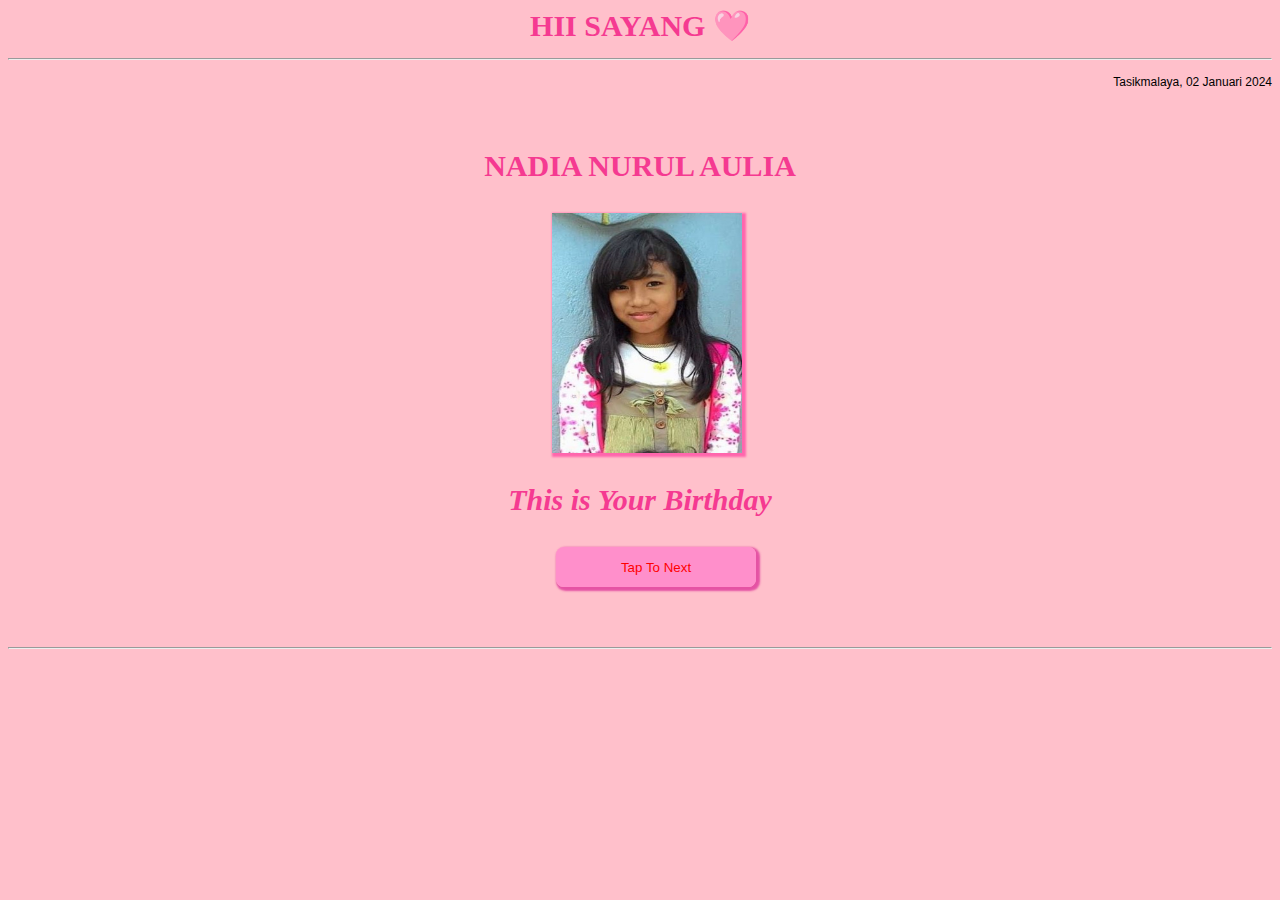
<file: index.html>
<html>
<head>
    <title>Happy Birthday Sayang 🩷</title>
    <link rel="stylesheet" href="assets/Styleee/style.css">
    <link rel="shortcut icon" href="assets/imagee/uu.jpg" type="image/x-icon">
</head>
<body>
    <div class="intro">
           <b>HII SAYANG 🩷 </b>
        <hr >
    </div> <!-- INTRI DONE -->
    <div class="first">
        <div class="img">
            <p class="tgl">Tasikmalaya, 02 Januari 2024</p>
            <br>
            <p class="img-text"><b>NADIA NURUL AULIA</b></p>
            <p class="img-img"><img src="assets/imagee/foto1.jpg" height="240" width="190"></p>
            <p class="img-text"><b><i>This is Your Birthday </p>
        </div> <!-- IMG DONE -->
    </div>
    <div >
    <div>
        <p><a href="index2.html"><button class="btn">Tap To Next</button></a></p>
    </div>
        <br>
        <br>
        <hr>
        
    </div> 
    

    
</body>
</html>
</file>
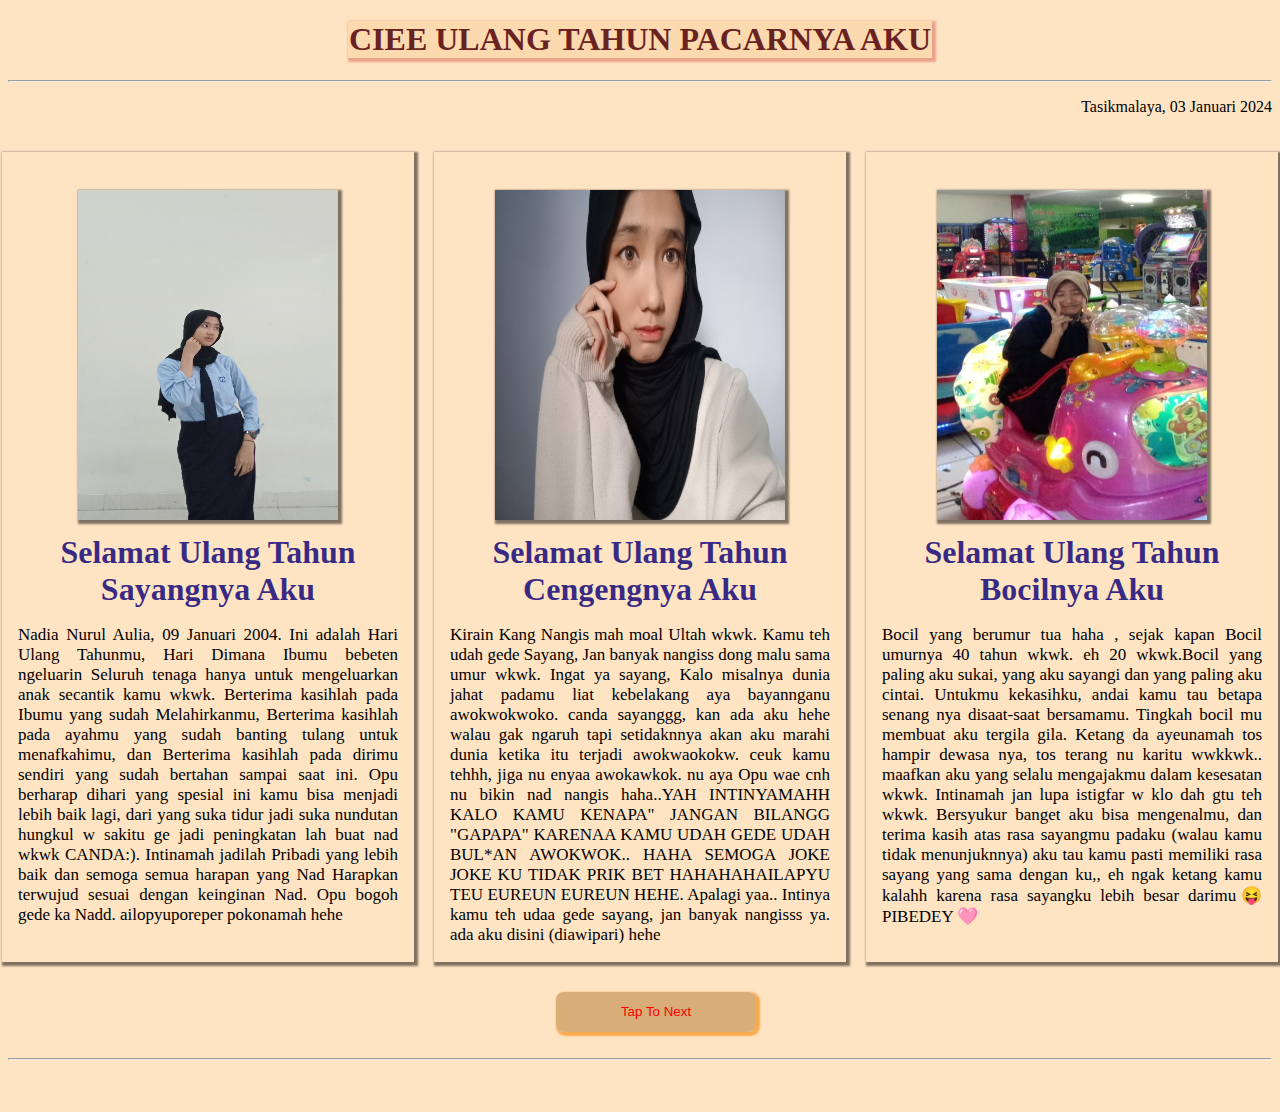
<file: index2.html>
<!DOCTYPE html>
<html lang="en">
<head>
    <meta charset="UTF-8">
    <meta name="viewport" content="width=device-width, initial-scale=1.0">
    <title>Cie Ultah</title>
    <link rel="stylesheet" href="assets/Styleee/style2.css">
    <link rel="shortcut icon" href="assets/imagee/sa.jpg" type="image/x-icon">
</head>
<body>
    <div class="uy">
        <div class="intro">
            <h1 class="cie">CIEE ULANG TAHUN PACARNYA AKU</h1>
        </div>
    </div>
    <hr>
    <p align="right">Tasikmalaya, 03 Januari 2024</p>
    <div class="first">
        <div class="second">
            <div class="third">
                <img class="img" src="assets/imagee/ppp.jpg" height="330" width="260" >
                <h1 class="fourth color">Selamat Ulang Tahun Sayangnya Aku </h1>
                <p class="p">Nadia Nurul Aulia, 09 Januari 2004. Ini adalah Hari Ulang Tahunmu, Hari Dimana Ibumu bebeten ngeluarin Seluruh tenaga hanya untuk mengeluarkan anak secantik kamu wkwk. Berterima kasihlah pada Ibumu yang sudah Melahirkanmu, Berterima kasihlah pada ayahmu yang sudah banting tulang untuk menafkahimu, dan Berterima kasihlah pada dirimu sendiri yang sudah bertahan sampai saat ini. Opu berharap dihari yang spesial ini kamu bisa menjadi lebih baik lagi, dari yang suka tidur jadi suka nundutan hungkul w sakitu ge jadi peningkatan lah buat nad wkwk CANDA:). Intinamah jadilah Pribadi yang lebih baik dan semoga semua harapan yang Nad Harapkan terwujud sesuai dengan keinginan Nad. Opu bogoh gede ka Nadd. ailopyuporeper pokonamah hehe </p>
            </div> 
            <!-- DIV 1 SELESAI -->
            <div class="third">
                <img  class="img" src="assets/imagee/uhuy.jpg" height="330" width="290">
                <h1 class="fourth color">Selamat Ulang Tahun Cengengnya Aku</h1>
                <p class="p">Kirain Kang Nangis mah moal Ultah wkwk. Kamu teh udah gede Sayang, Jan banyak nangiss dong malu sama umur wkwk. Ingat ya sayang, Kalo misalnya dunia jahat padamu liat kebelakang aya bayannganu awokwokwoko. canda sayanggg, kan ada aku hehe walau gak ngaruh tapi setidaknnya akan aku marahi dunia ketika itu terjadi awokwaokokw. ceuk kamu tehhh, jiga nu enyaa awokawkok. nu aya Opu wae cnh nu bikin nad nangis haha..YAH INTINYAMAHH KALO KAMU KENAPA" JANGAN BILANGG "GAPAPA" KARENAA KAMU UDAH GEDE UDAH BUL*AN AWOKWOK.. HAHA SEMOGA JOKE JOKE KU TIDAK PRIK BET HAHAHAHAILAPYU TEU EUREUN EUREUN HEHE. Apalagi yaa.. Intinya kamu teh udaa gede sayang, jan banyak nangisss ya. ada aku disini (diawipari) hehe</p>
            </div>
            <!-- DIV II SELESAI -->
            <div class="third">
                <img class="img" src="assets/imagee/UKU.jpg"height="330" width="270" >
                <h1 class="fourth color">Selamat Ulang Tahun Bocilnya Aku</h1>
                <p class="p">Bocil yang berumur tua haha , sejak kapan Bocil umurnya 40 tahun wkwk. eh 20 wkwk.Bocil yang paling aku sukai, yang aku sayangi dan yang paling aku cintai. Untukmu kekasihku, andai kamu tau betapa senang nya disaat-saat bersamamu. Tingkah bocil mu membuat aku tergila gila. Ketang da ayeunamah tos hampir dewasa nya, tos terang nu karitu wwkkwk.. maafkan aku yang selalu mengajakmu dalam kesesatan wkwk. Intinamah jan lupa istigfar w klo dah gtu teh wkwk. Bersyukur banget aku bisa mengenalmu, dan terima kasih atas rasa sayangmu padaku (walau kamu tidak menunjuknnya) aku tau kamu pasti memiliki rasa sayang yang sama dengan ku,, eh ngak ketang kamu kalahh karena rasa sayangku lebih besar darimu😝 PIBEDEY 🩷</p>
            </div >
            <!-- DIV III SELESAI -->
        </div>
    </div>
    <div>
         <a href="index3.html"><button class="btn">Tap To Next</button></a>
    </div>
    <br>
    <hr>
    <br>
    <br>

 
</body>
</html>
</file>
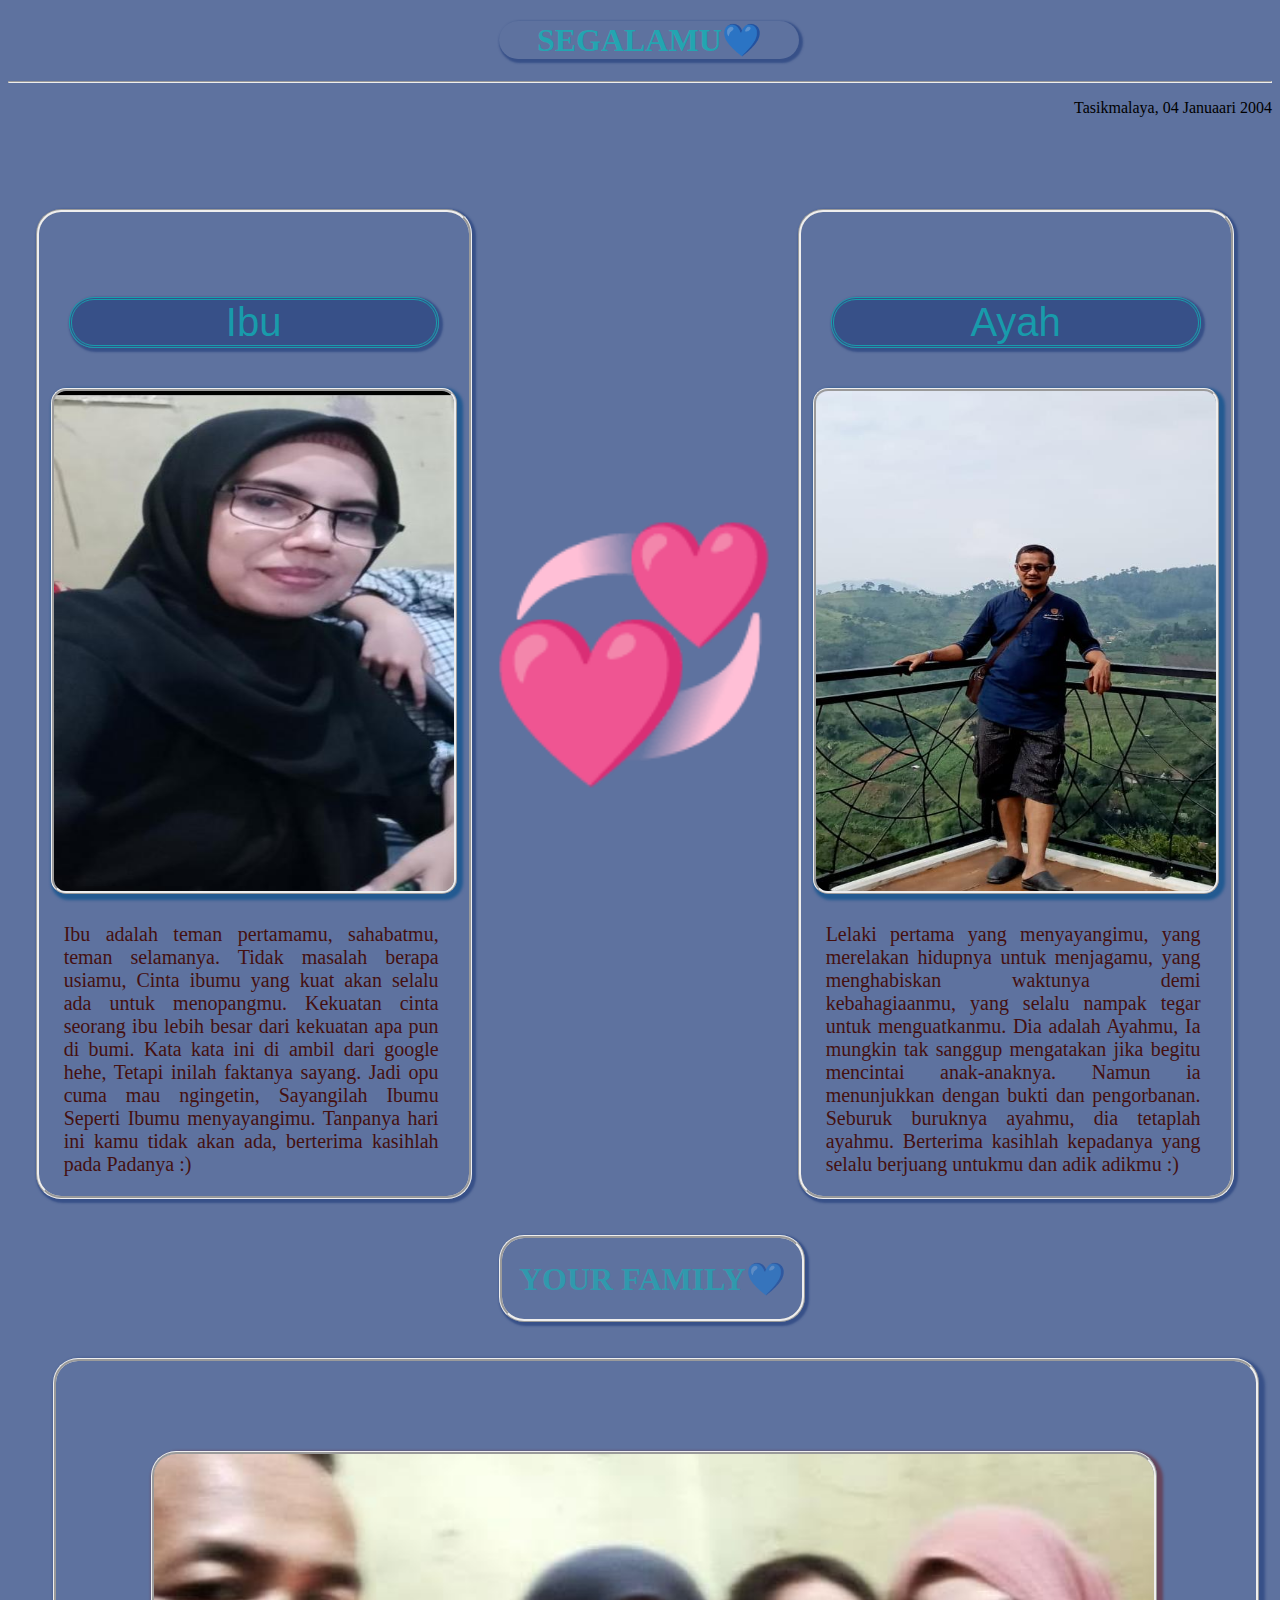
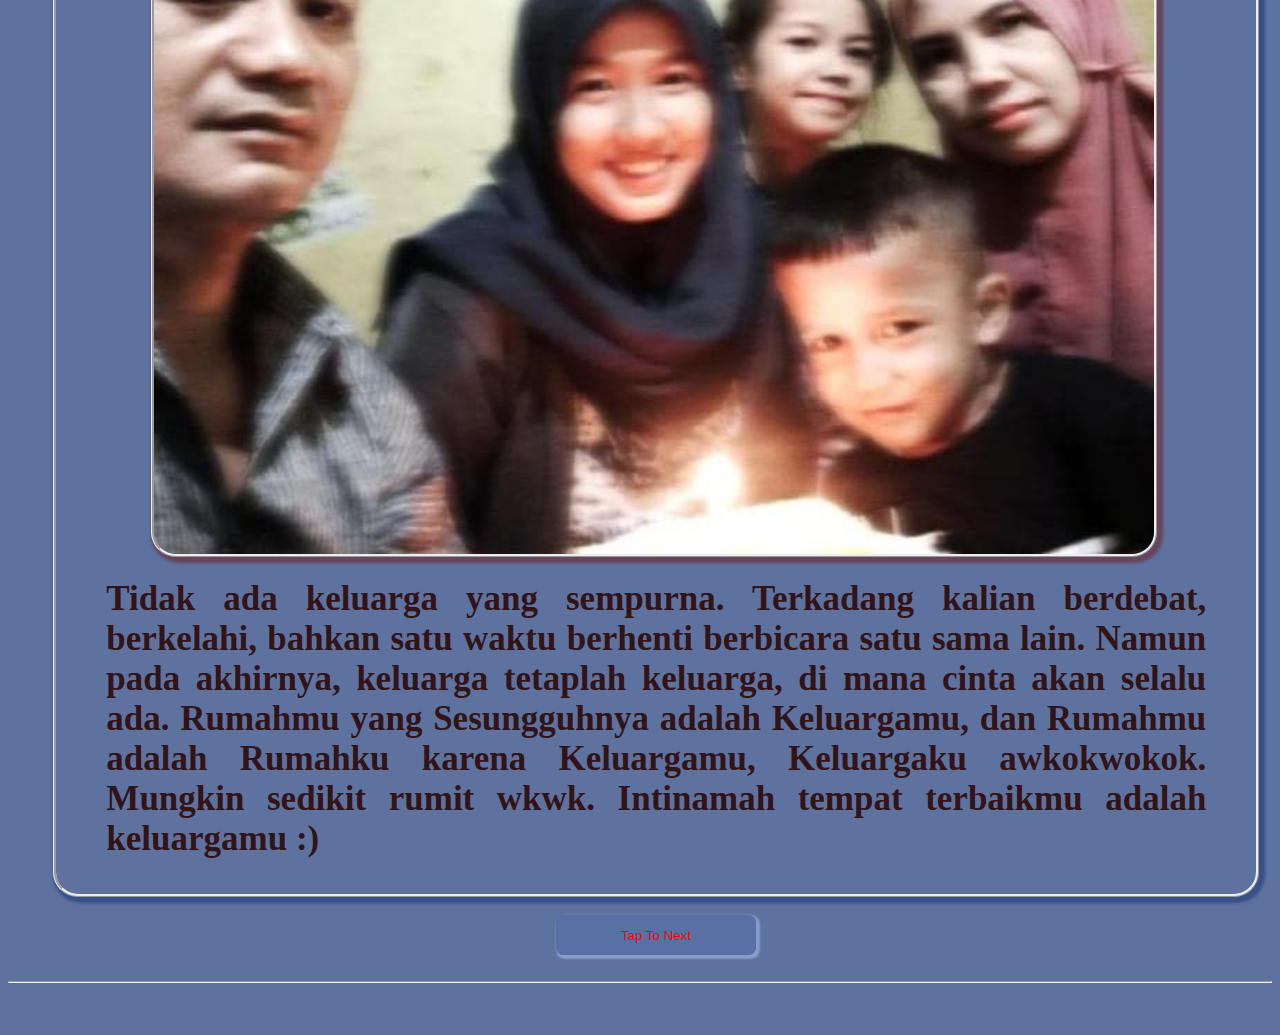
<file: index3.html>
<!DOCTYPE html>
<html lang="en">
<head>
    <meta charset="UTF-8">
    <meta name="viewport" content="width=device-width, initial-scale=1.0">
    <title> Segalamu💙</title>
    <link rel="stylesheet" href="assets/Styleee/style3.css">
    <link rel="shortcut icon" href="assets/imagee/download (1).png" type="image/x-icon">
</head>
<body>
    <div class="intro">
        <h1>SEGALAMU💙</h1>
    </div>
    <hr>
    <p align="right">Tasikmalaya, 04 Januaari 2004</p>
    <div class="perents">
        <div class="mom-dad">
            <div class="dad-mom">
                <br>
                <p class="ibu">Ibu</p>
                <img class="img" src="assets/imagee/ibu.jpg" width="400" height="500">
                 <p class="tet"> Ibu adalah teman pertamamu, sahabatmu, teman selamanya. Tidak masalah berapa usiamu, Cinta ibumu yang kuat akan selalu ada untuk menopangmu. Kekuatan cinta seorang ibu lebih besar dari kekuatan apa pun di bumi. Kata kata ini di ambil dari google hehe, Tetapi inilah faktanya sayang. Jadi opu cuma mau ngingetin, Sayangilah Ibumu Seperti Ibumu menyayangimu. Tanpanya hari ini kamu tidak akan ada, berterima kasihlah pada Padanya :)</p>
            </div>
        </div>
        <div class="pp">
            <div>
                <div class="ppp">
                    <h1>💞</h1>
                </div>
            </div>
        </div>
        <div class="mom-dad">
            <div class="dad-mom">
                <br>
                <p class="ibu">Ayah</p>
                <img class="img" src="assets/imagee/Ayah.jpg"  width="400" height="500">
                <p class="tet">Lelaki pertama yang menyayangimu, yang merelakan hidupnya untuk menjagamu, yang menghabiskan waktunya demi kebahagiaanmu, yang selalu nampak tegar untuk menguatkanmu. Dia adalah Ayahmu, Ia mungkin tak sanggup mengatakan jika begitu mencintai anak-anaknya. Namun ia menunjukkan dengan bukti dan pengorbanan. Seburuk buruknya ayahmu, dia tetaplah ayahmu. Berterima kasihlah kepadanya yang selalu berjuang untukmu dan adik adikmu :)</p>
            </div>
        </div>
    </div>
    <br>
    <br>
    <br>
    <div class="uh">
        <div class="fam">
            <h1>YOUR FAMILY💙</h1>
        </div>
        <br>
        <br>
        <div class="fam2">
            <div class="uhuy">
                <br>
                <br>
                <br>
                <br>
                <br>
                <img class="fam3" src="assets/imagee/fam.jpg" height="700" width="1000" >
                <br>
                <br>
                <p class="tut"><b>Tidak ada keluarga yang sempurna. Terkadang kalian berdebat, berkelahi, bahkan satu waktu berhenti berbicara satu sama lain. Namun pada akhirnya, keluarga tetaplah keluarga, di mana cinta akan selalu ada. Rumahmu yang Sesungguhnya adalah Keluargamu, dan Rumahmu adalah Rumahku karena Keluargamu, Keluargaku awkokwokok. Mungkin sedikit rumit wkwk. Intinamah tempat terbaikmu adalah keluargamu :)    </b></p>
            </div>
        </div>
    </div>
    <br>
    <div>
        <a href="index4.html"><button class="btn">Tap To Next</button></a>
    </div>
    <br>
    <hr>
    <br>
    <br>
</body>
</html>
</file>
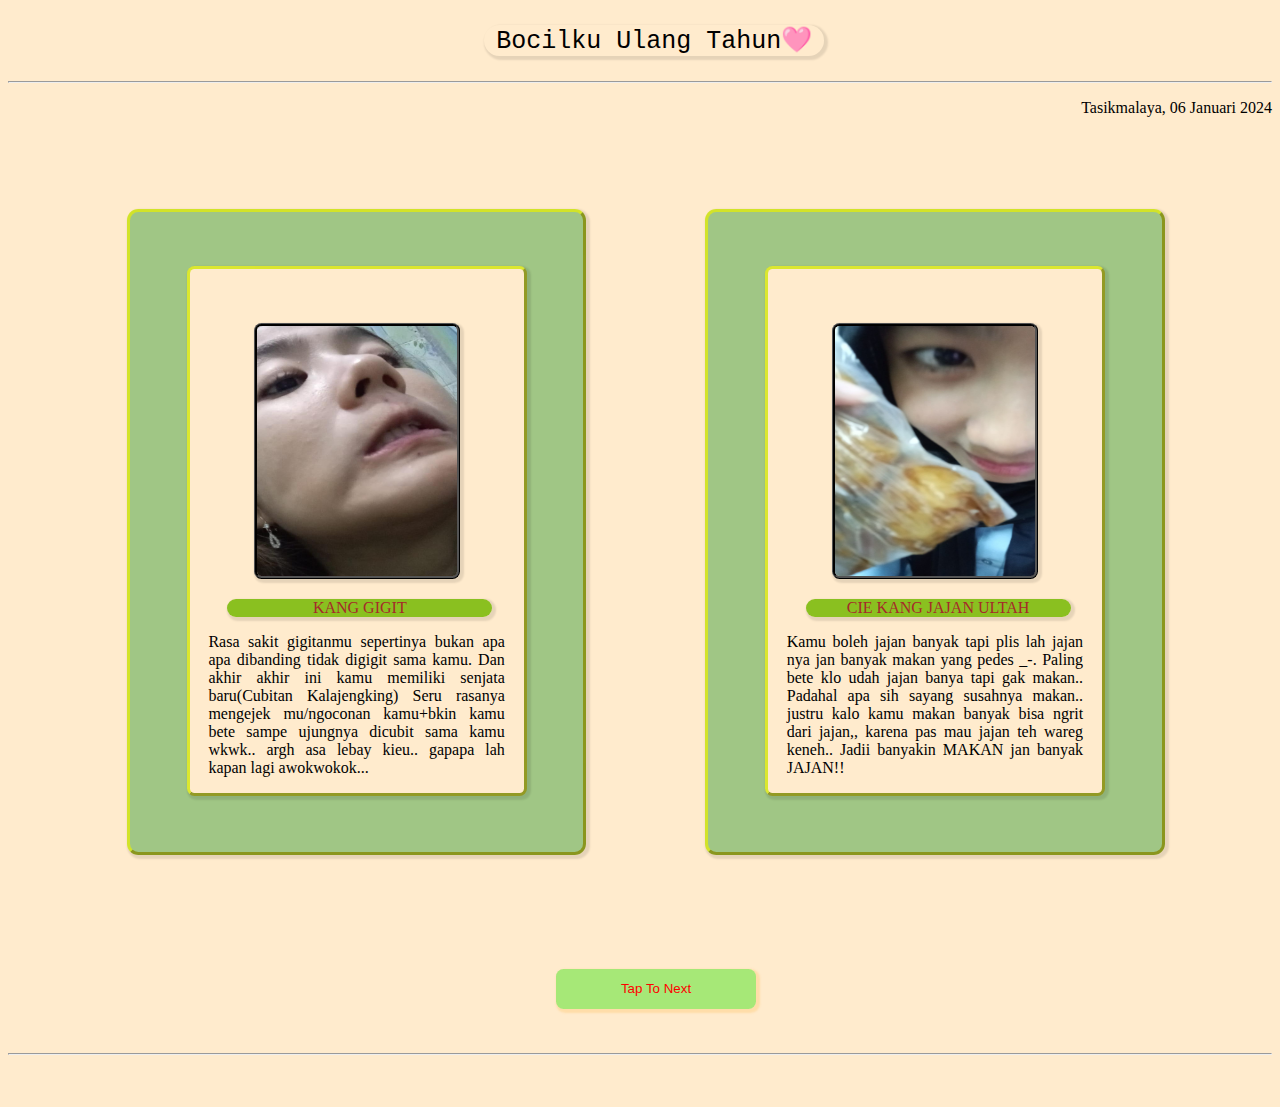
<file: index4.html>
<!DOCTYPE html>
<html lang="en">
<head>
    <meta charset="UTF-8">
    <meta name="viewport" content="width=device-width, initial-scale=1.0">
    <title>Bocil🩷</title>
    <link rel="stylesheet" href="assets/Styleee/style4.css">
    <link rel="shortcut icon" href="assets/imagee/N-logo-1-6867.png" type="image/x-icon">
</head>
<body>
    <div >
        <p class="intro">Bocilku Ulang Tahun🩷</p>
    </div>
    <hr>
    <p align="right">Tasikmalaya, 06 Januari 2024</p>
    <div class="pertama">
        <div class="kedua">
            <br>
            <br>
            <br>
            <div class="ketiga">
                <br>
                <br>
                <br>
                <img class="img" src="assets/imagee/ggit.jpg" width="200px" height="250">
                <P class="judul">KANG GIGIT</P>
                <p class="text">Rasa sakit gigitanmu sepertinya bukan apa apa dibanding tidak digigit sama kamu. Dan akhir akhir ini kamu memiliki senjata baru(Cubitan Kalajengking) Seru rasanya mengejek mu/ngoconan kamu+bkin kamu bete sampe ujungnya dicubit sama kamu wkwk.. argh asa lebay kieu.. gapapa lah kapan lagi awokwokok... </p>
            </div>
        </div>
        <div class="kedua">
            <br>
            <br>
            <br>
            <div class="ketiga">
                <br>
                <br>
                <br>
                <img class="img" src="assets/imagee/jajan.jpg" width="200px" height="250">
                <p  class="judul">CIE KANG JAJAN ULTAH</p>
                <p class="text">Kamu boleh jajan banyak tapi plis lah jajan nya jan banyak makan yang pedes _-. Paling bete klo udah jajan banya tapi gak makan.. Padahal apa sih sayang susahnya makan.. justru kalo kamu makan banyak bisa ngrit dari jajan,, karena pas mau jajan teh wareg keneh.. Jadii banyakin MAKAN jan banyak JAJAN!!   </p>
            </div>
        </div>
    </div>
    <div>
        <a href="index6.html"><button class="btn">Tap To Next</button></a>
    </div>
    <br>
    <br>
    <hr>
    <br>
    <br>
</body>
</html>
</file>
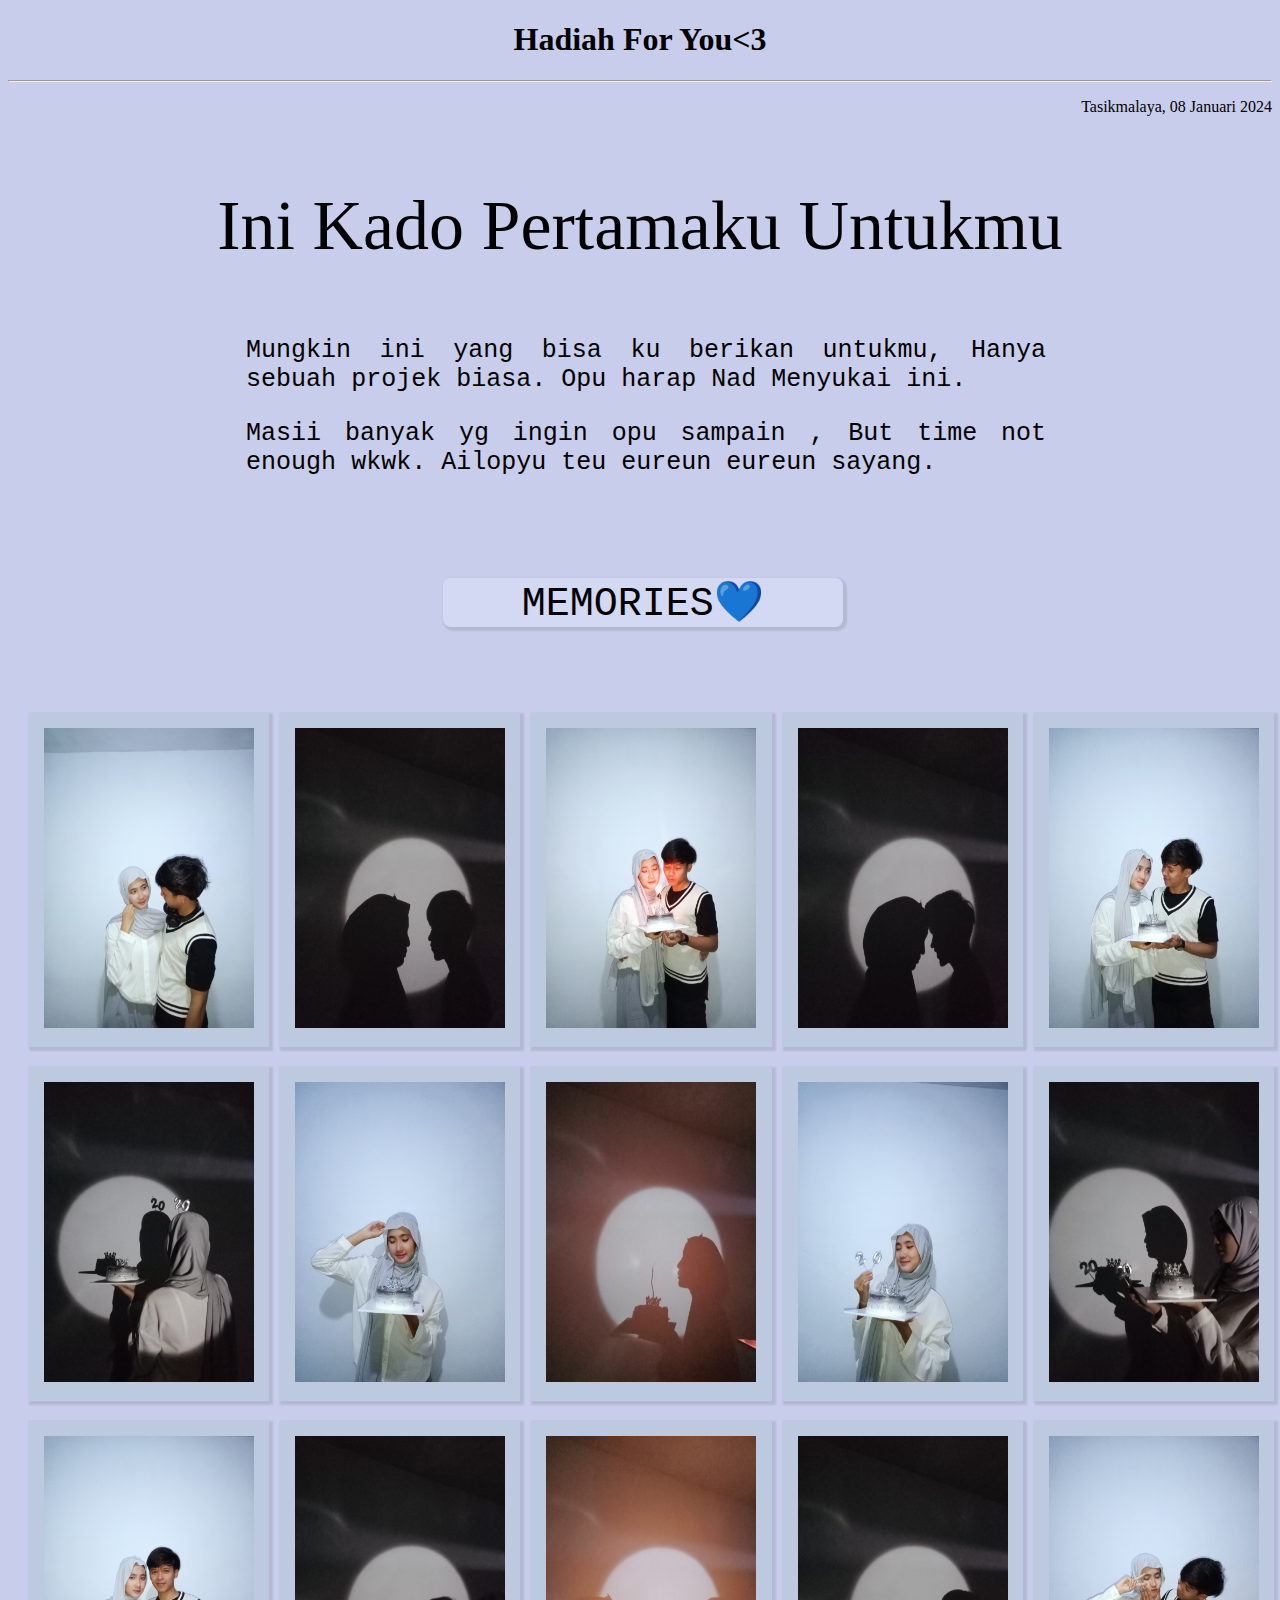
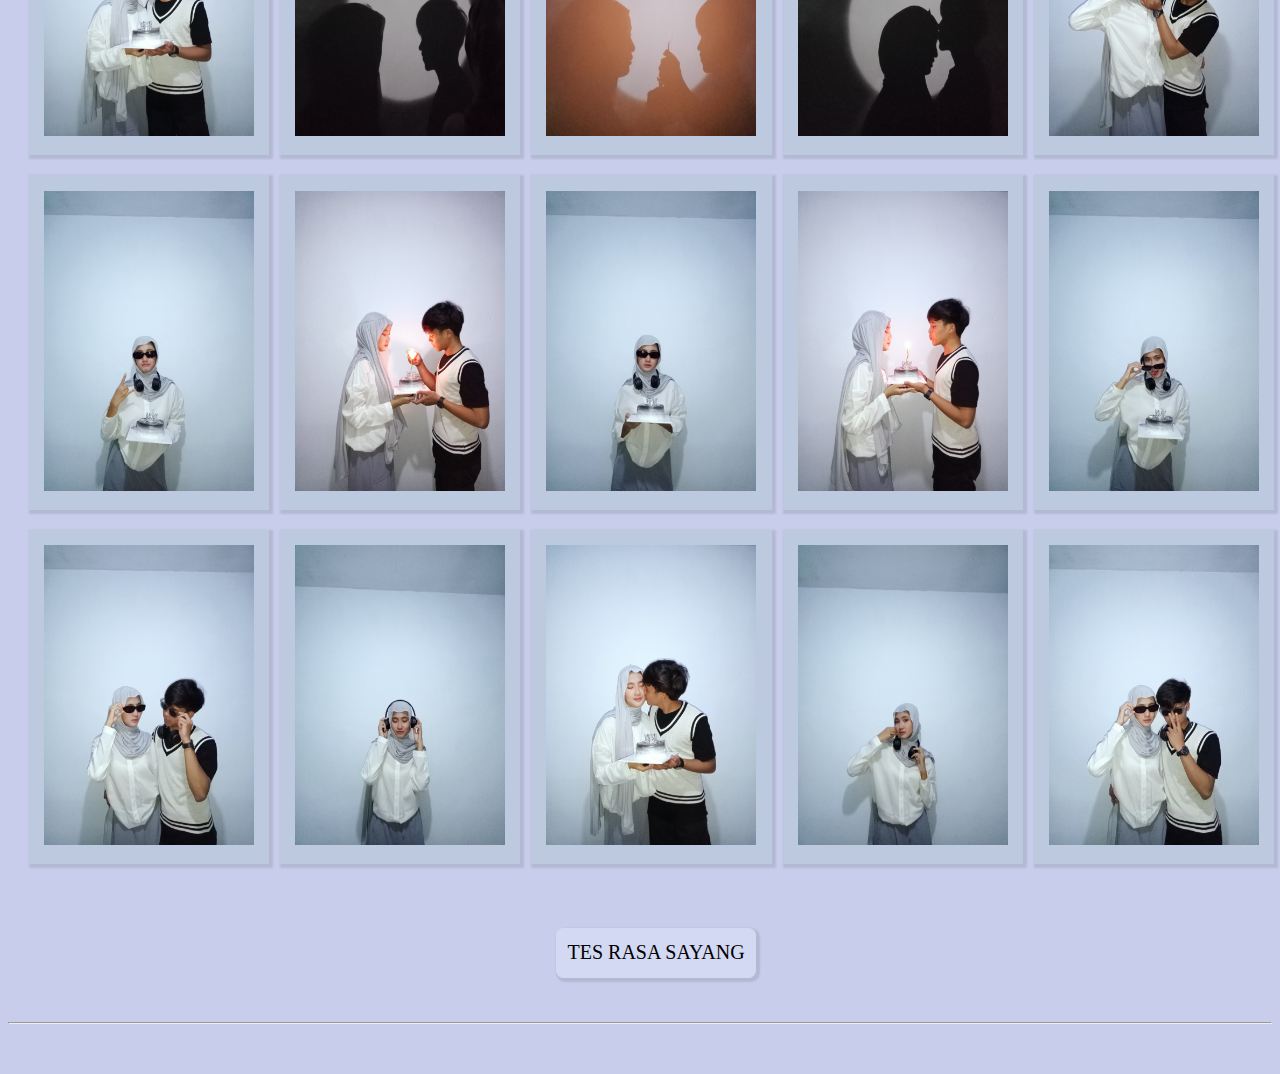
<file: index6.html>
<!DOCTYPE html>
<html lang="en">
<head>
    <meta charset="UTF-8">
    <meta name="viewport" content="width=device-width, initial-scale=1.0">
    <title>Hadiah Pertama Dariku</title>
    <link rel="stylesheet" href="assets/Styleee/style6.css">
    <link rel="shortcut icon" href="assets/imagee/kado.jpeg" type="image/x-icon">
</head>
<body>
    <h1 align="center">Hadiah For You<3 </h1>
    <hr>
    <p align="right">Tasikmalaya, 08 Januari 2024</p>
    <div>
        <p class="judul">Ini Kado Pertamaku Untukmu</p>
        <p class="paragraf">Mungkin ini yang bisa ku berikan untukmu, Hanya sebuah projek biasa. Opu harap Nad Menyukai ini.</p>
        <p class="paragraf">Masii banyak yg ingin opu sampain , But time not enough  wkwk. Ailopyu teu eureun eureun sayang.</p>
    </div>
    <br>
    <br>
    <div class="wadah">
        <p class="memories">MEMORIES💙</p>
    </div>
    <br>
    <br>
    <div class="div1">
        <div class="div2">
            <div class="div3">
                <img src="assets/imagee/pojok1.jpg" width="210" height="300">
            </div>
        </div>
        <div class="div2">
            <div class="div3">
                <img src="assets/imagee/KIRI.jpg" width="210" height="300">
            </div>
        </div>
        <div class="div2">
            <div class="div3">
                <img src="assets/imagee/kita tengah.jpg" width="210" height="300">
            </div>
        </div>
        <div class="div2">
            <div class="div3">
                <img src="assets/imagee/PERTENGAHAN.jpg" width="210" height="300">
            </div>
        </div>
        <div class="div2">
            <div class="div3">
                <img src="assets/imagee/kita pojok.jpg" width="210" height="300">
            </div>
        </div>
    </div><!-- DIV I DONE -->
    <div class="div1">
        <div class="div2">
            <div class="div3">
                <img src="assets/imagee/kue2.jpg" width="210" height="300">
            </div>
        </div>
        <div class="div2">
            <div class="div3">
                <img src="assets/imagee/kue5.jpg" width="210" height="300">
            </div>
        </div>
        <div class="div2">
            <div class="div3">
                <img src="assets/imagee/kue3.jpg" width="210" height="300">
            </div>
        </div>
        <div class="div2">
            <div class="div3">
                <img src="assets/imagee/kue4.jpg" width="210" height="300">
            </div>
        </div>
        <div class="div2">
            <div class="div3">
                <img src="assets/imagee/kuee1.jpg" width="210" height="300">
            </div>
        </div>
    </div> <!-- DIV II DONE -->
    <div class="div1">
        <div class="div2">
            <div class="div3">
                <img src="assets/imagee/kita saja.jpg" width="210" height="300">
            </div>
        </div>
        <div class="div2">
            <div class="div3">
                <img src="assets/imagee/KANAN.jpg" width="210" height="300">
            </div>
        </div>
        <div class="div2">
            <div class="div3">
                <img src="assets/imagee/MID.jpg" width="210" height="300">
            </div>
        </div>
        <div class="div2">
            <div class="div3">
                <img src="assets/imagee/PERTENGAHAN KIRI.jpg" width="210" height="300">
            </div>
        </div>
        <div class="div2">
            <div class="div3">
                <img src="assets/imagee/kita aja1.jpg" width="210" height="300">
            </div>
        </div>
    </div> <!-- DIV III DONE -->
    <div class="div1">
        <div class="div2">
            <div class="div3">
                <img src="assets/imagee/TENGAH KIRI.jpg" width="210" height="300">
            </div>
        </div>
        <div class="div2">
            <div class="div3">
                <img src="assets/imagee/BEBAS 2.jpg" width="210" height="300">
            </div>
        </div>
        <div class="div2">
            <div class="div3">
                <img src="assets/imagee/TENGAH BANGET.jpg   " width="210" height="300">
            </div>
        </div>
        <div class="div2">
            <div class="div3">
                <img src="assets/imagee/BEBAS1.jpg" width="210" height="300">
            </div>
        </div>
        <div class="div2">
            <div class="div3">
                <img src="assets/imagee/TENGAH KANAN.jpg" width="210" height="300">
            </div>
        </div>
    </div> <!-- DIV IV DONE -->
    <div class="div1">
        <div class="div2">
            <div class="div3">
                <img src="assets/imagee/AWOKWOK.jpg" width="210" height="300">
            </div>
        </div>
        <div class="div2">
            <div class="div3">
                <img src="assets/imagee/KANAN BET.jpg" width="210" height="300">
            </div>
        </div>
        <div class="div2">
            <div class="div3">
                <img src="assets/imagee/CENTES.jpg" width="210" height="300">
            </div>
        </div>
        <div class="div2">
            <div class="div3">
                <img src="assets/imagee/KIRI BET.jpg" width="210" height="300">
            </div>
        </div>
        <div class="div2">
            <div class="div3">
                <img src="assets/imagee/KAAANAN.jpg" width="210" height="300">
            </div>
        </div>
    </div> <!-- DIV V DONE -->
    <br>
    <br>
    <br>
    <a href="ngetes.html"><button class="btn">TES RASA SAYANG</button></a>
    <br>
    <br>
    <br>
    <hr>
    <br>
    <br>
</body>
</html>
</file>
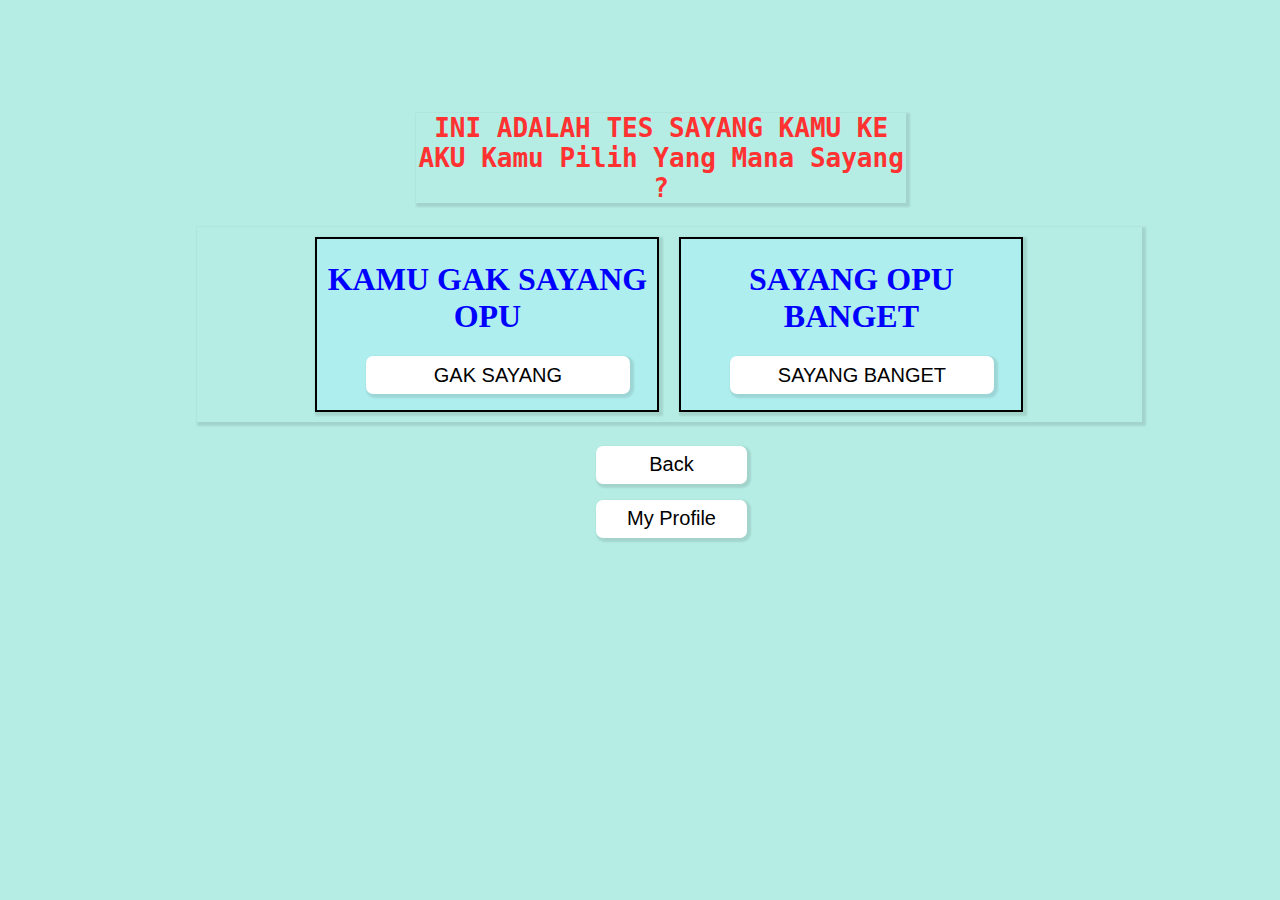
<file: ngetes.html>
<!DOCTYPE html>
<html lang="en">
<head>
    <meta charset="UTF-8">
    <meta name="viewport" content="width=device-width, initial-scale=1.0">
    <title>NGETES</title>
    <link rel="stylesheet" href="assets/Styleee/ngetes.css"/>
    <link rel="shortcut icon" href="assets/imagee/tes.jpg" type="image/x-icon">
</head>
<body>
    <div>
        <h1  class="intro">INI ADALAH TES SAYANG KAMU KE AKU Kamu Pilih Yang Mana Sayang ?</h1>
    </div>
    <div class="first" >
        <div class="second ">
            <div class="third color ">
                <h1 >KAMU GAK SAYANG OPU</h1>
                <p ><a href="ngetesgak.html"><button class="ngetes">GAK SAYANG</button></a></p>
            </div>
            <div class="third color">
                <h1>SAYANG OPU BANGET</h1>
                <p ><a href="ngetesbanget.html"> <button class="ngetes2">SAYANG BANGET</button></a></p>
            </div>  
        </div>
    </div>
    <div>
        <div  class="display" >
            <p ><a href="index6.html"><button class="ngetes4" >Back</button> </a></p>
            <p><a href="profile.html"><button class="ngetes4" > My Profile</button> </a></p>
        </div>
    </div>
</body>
</html>
</file>
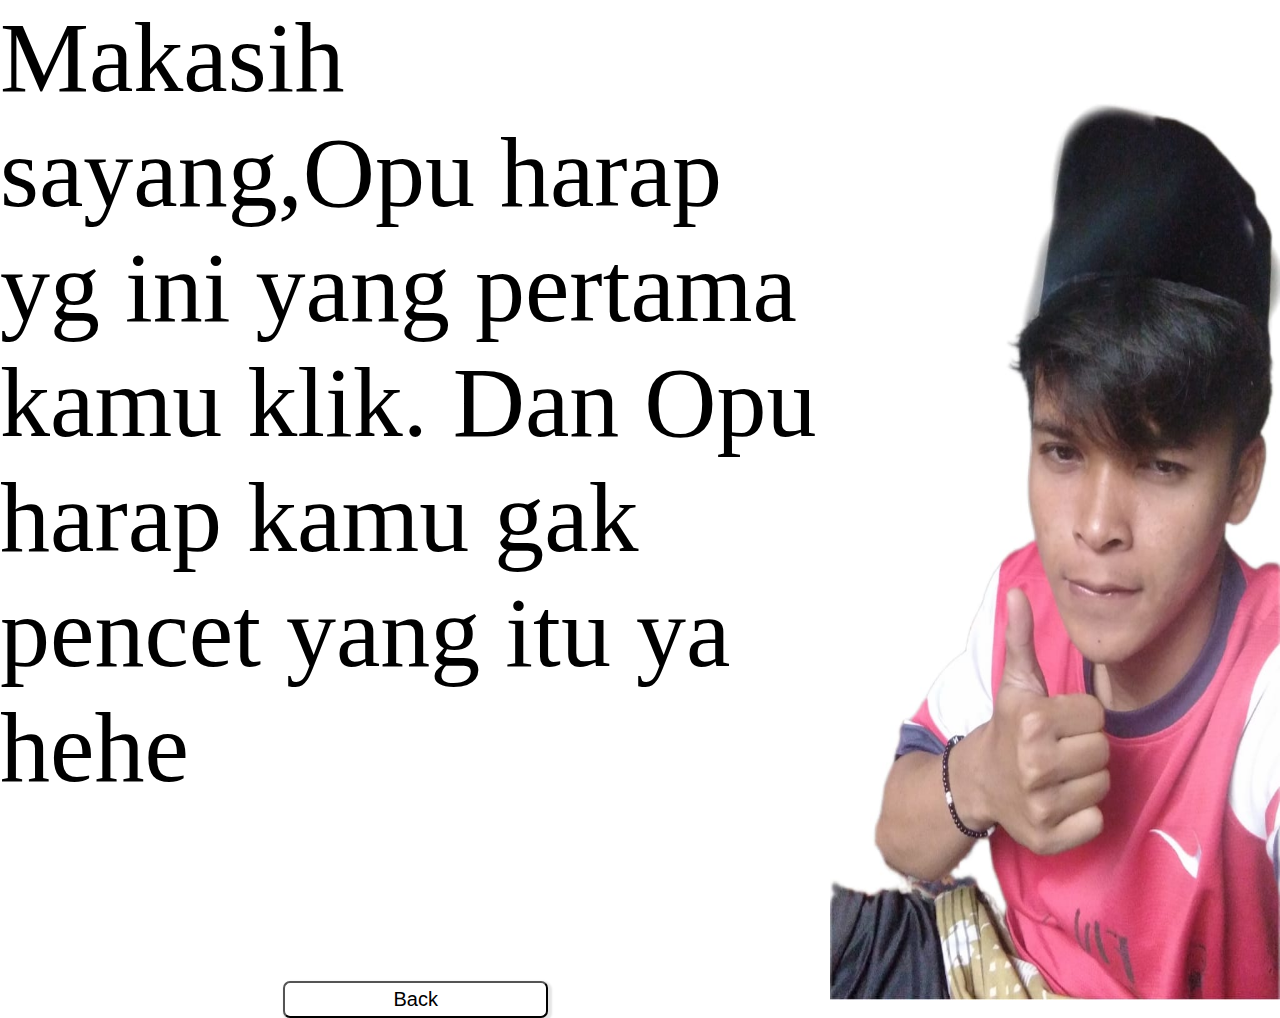
<file: ngetesbanget.html>
<!DOCTYPE html>
<html lang="en">
<head>
    <meta charset="UTF-8">
    <meta name="viewport" content="width=device-width, initial-scale=1.0">
    <title>MAKASIH SAYANG 🩷</title>
    <link rel="stylesheet" href="assets/Styleee/ngetesgak.css">
    <link rel="shortcut icon" href="assets/imagee/banget.jpg" type="image/x-icon">
</head>
<body>
    <div class="intro">
        <img align="right" class="img" src="assets/imagee/borderbanget.jpg" height="1000    " width="450">
        <p class="p">Makasih sayang,Opu harap yg ini yang pertama kamu klik. Dan Opu harap kamu gak pencet yang itu ya hehe</p>
    </div>
    <div>
        <a href="ngetes.html"><button class="ngetes">Back</button></a>
    </div>
</body>
</html>
</file>
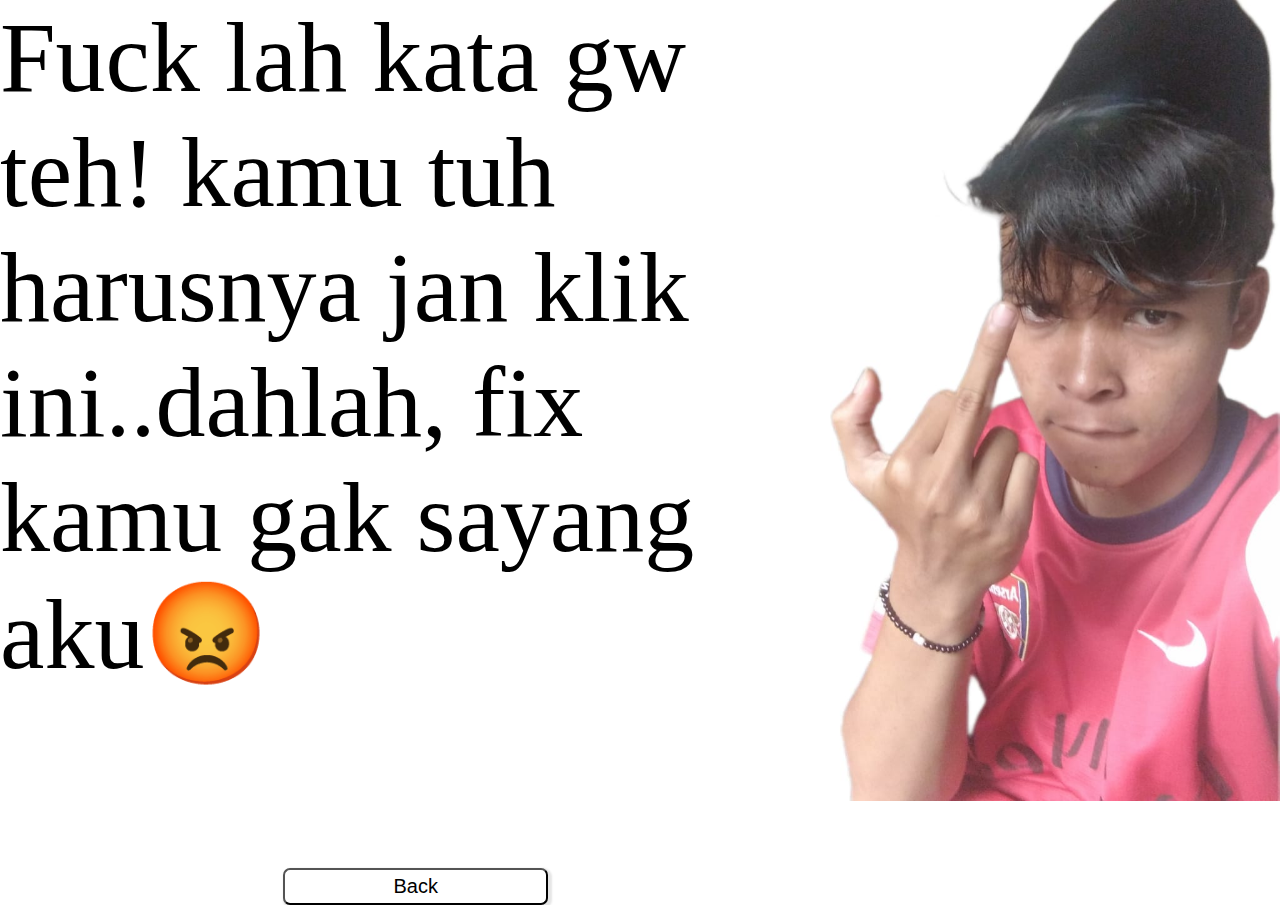
<file: ngetesgak.html>
<!DOCTYPE html>
<html lang="en">
<head>
    <meta charset="UTF-8">
    <meta name="viewport" content="width=device-width, initial-scale=1.0">
    <title>FUCK LAH 🖕🏽</title>
    <link rel="stylesheet" href="assets/Styleee/ngetesgak.css">
    <link rel="shortcut icon" href="assets/imagee/border.jpg" type="image/x-icon">
</head>
<body>
    <div class="intro">
        <img align="right" class="img" src="assets/imagee/rouf.jpg" width="450">
        <p class="p">Fuck lah kata gw teh! kamu tuh harusnya jan klik ini..dahlah, fix kamu gak sayang aku😡</p>
    </div>
    <div>
        <a href="ngetes.html"><button class="ngetes">Back</button></a>
    </div>
</body>
</html>
</file>
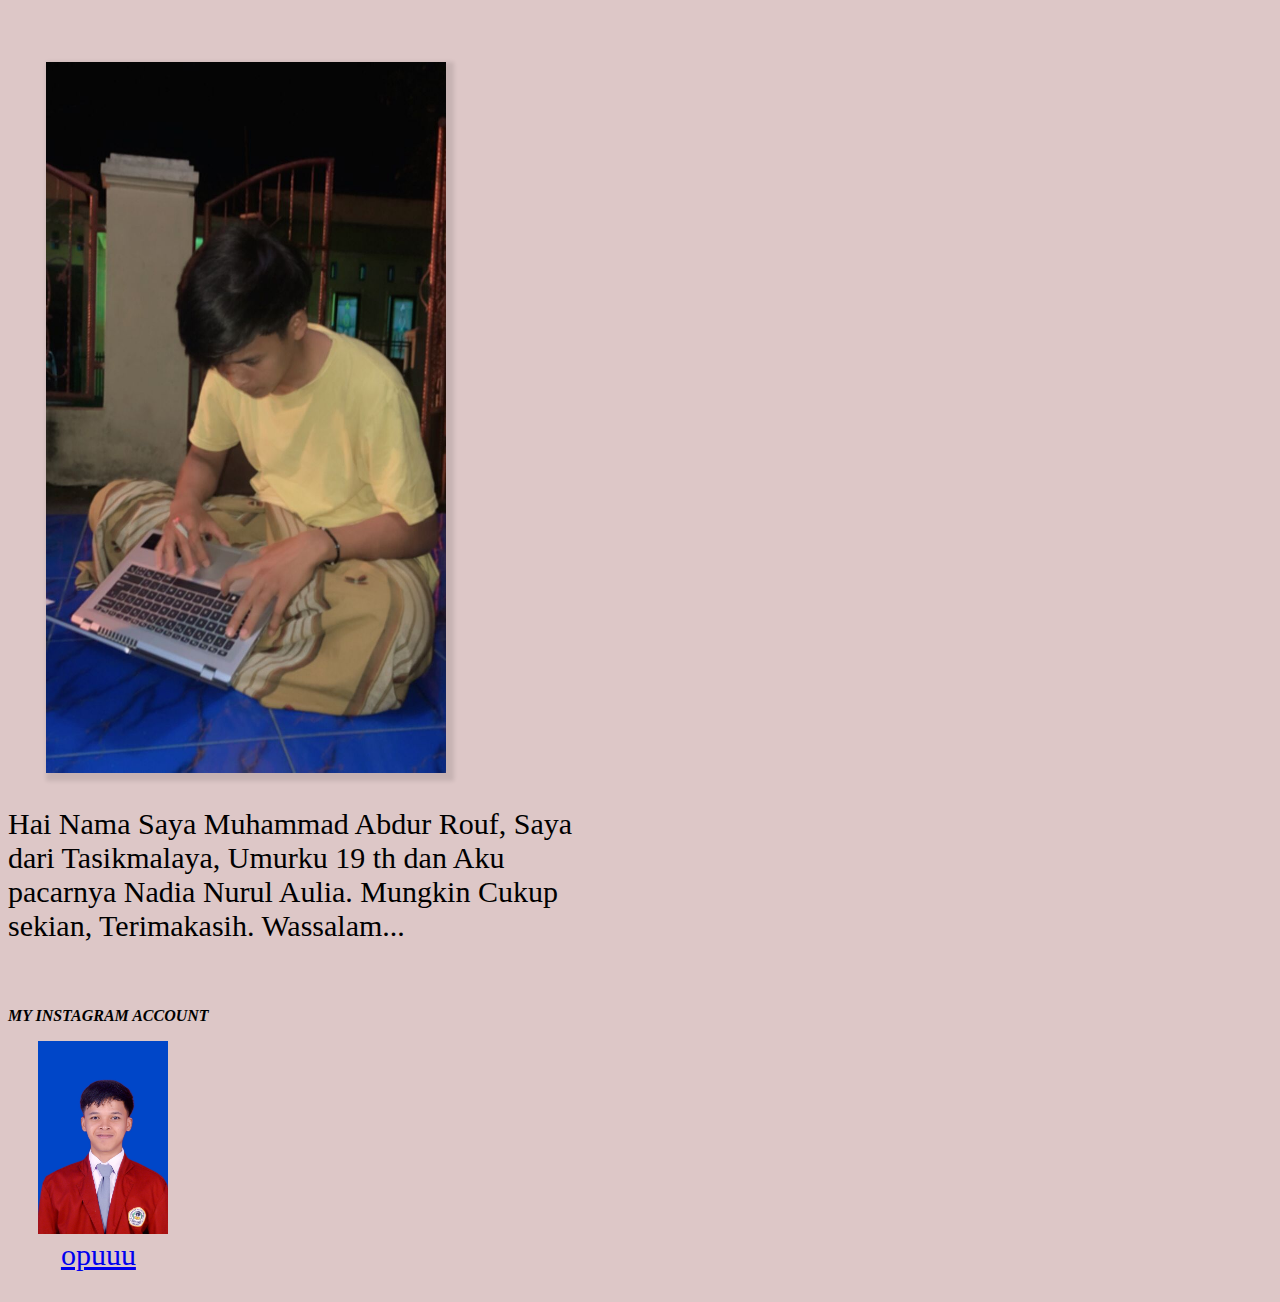
<file: profile.html>
<!DOCTYPE html>
<html lang="en">
<head>
    <meta charset="UTF-8">
    <meta name="viewport" content="width=device-width, initial-scale=1.0">
    <title>It's Me</title>
    <link rel="stylesheet" href="assets/Styleee/profile.css">
    <link rel="shortcut icon" href="assets/imagee/kntl.jpg" type="image/x-icon">
</head>
<body>
    <br>
    <br>
    <br>
    <div class="P">
        <img class="img" src="assets/imagee/opuu.jpg" width="400  "  >
        <p class="text">Hai Nama Saya Muhammad Abdur Rouf, Saya dari Tasikmalaya, Umurku 19 th dan Aku pacarnya Nadia Nurul Aulia. Mungkin Cukup sekian, Terimakasih. Wassalam...</p>
    </div>
    <br>
    <p><b><i>MY INSTAGRAM ACCOUNT</i></b></p>
    <div>
        <img class="img2" src="assets/imagee/WhatsApp Image 2024-01-02 at 19.21.28_a6ce8fd4.jpg" width="130" >
        <p class="text2"><a target="_blank" href="https://www.instagram.com/hajirouf13/">opuuu</a></p>
    </div> 
</body>
</html>
</file>
<file: assets/Styleee/style.css>
head {
    
}
body {
    background-color: pink
}
.intro {
    font-size: 30;
    color: rgb(245, 58, 145);
    shape-margin: 0%;
    text-align: center;
    font-family: 'Times New Roman', Times, serif
}

.first {
   
}

.img {
   

}
.img-text {
    color: rgb(245, 58, 145);
    font-size: 30;
    text-align: center;
    font-family:'times new roman' ;
    
}


.img-img {
    height: 240;
    width: 190;
    margin-left: 43%;
    align-items: center;
    box-shadow: 2px 2px 2px 2px rgba(255, 0, 140, 0.466);
}

.tgl {
    text-align: right;
    color: black;
    font-size: 12;
    font-family: arial ;
}


.btn {
    border: none;
    margin-left: 14.5cm;
    width: 200px;
    height: 40px;
    border-radius: .2cm;
    box-shadow: 2px 2px 2px 2px rgba(223, 60, 155, 0.822);

    background-color: rgba(255, 129, 203, 0.781);
    cursor:pointer;
    font-family: Arial, Helvetica, sans-serif;
    color:red;
}

.btn:hover {
    background-color: rgba(252, 52, 169, 0.781);
    color: white;
    transition: .3 ease-in-out;
    transform:rotate(1.5deg);
}
</file>
<file: assets/Styleee/style2.css>
body {
    background-color: bisque;
}

.first {

    text-align: center;
    
    
}

.second {
    padding: 10px;
    margin: 10px ;
    height: auto;
    justify-content:center;
    display: flex;


    
}
 
.third {
    
    margin: 10px;
    color: blue;
    height: auto;
    width: 2000px;
    box-shadow: 2px 2px 2px 2px rgba(0, 0, 0, 0.5);

    
    
}

.fourth {
    margin: 10px;
}

.color {
    color: rgba(20, 8, 121, 0.849);
}

.p {
    color: black;
    height: auto;
    width: 380px;
    text-align: justify;
    font-size:17px;
    font-family: tahoma;
    margin-left: 1pc;
    margin-right: 1pc;
}

.img {
    margin-top: 1cm;
    box-shadow: 2px 2px 2px 2px rgba(0, 0, 0, 0.5);
}


.intro {
    border-end-end-radius: ;
    background-color: rgb(252, 217, 174);
   text-align: center;
    font-family: 'times new roman' ;
    height: auto;
    width: auto;
   margin-right: 340px;
   margin-left: 340px;
}

.cie {
    color: rgb(105, 34, 34);
    box-shadow: 2px 2px 2px 2px rgba(182, 1, 1, 0.288);
   
}

.btn {
    border: none;
    margin-left: 14.5cm;
    width: 200px;
    height: 40px;
    border-radius: .2cm;
    background-color: rgba(209, 161, 102, 0.822);
    cursor:pointer;
    font-family: Arial, Helvetica, sans-serif;
    color:red;
    box-shadow: 2px 2px 2px 2px rgba(245, 159, 54, 0.822);
}

.btn:hover {
    background-color:  rgba(245, 159, 54, 0.822);
    color: white;
    transition: .3 ease-in-out;
    transform:rotate(1.5deg);
}
</file>
<file: assets/Styleee/style3.css>
body {
background-color: rgba(43, 70, 129, 0.76);
}

.intro {
    box-shadow: 2px 2px 2px 2px rgba(43, 70, 129, 0.76);;
    text-align: center;
    height: auto;
    width: 300px;
    margin-left: 13cm;
    color: rgba(13, 185, 185, 0.726);
    border-radius: 25px;
    
  
}

.perents {
    display:inline-flex ;
    margin-right:1%;
    margin-left: 1%;
    margin-top: 2cm;
    
    
}

.mom-dad {
    text-align: center;
    height: auto ;
    width: auto;
    margin-left: 15px;
    margin-right: 12px;
 
}

.dad-mom {
    font-family: 'Lucida Sans', 'Lucida Sans Regular', 'Lucida Grande', 'Lucida Sans Unicode', Geneva, Verdana, sans-serif;
    margin-top: 1px;
    box-shadow: 2px 2px 2px 2px rgba(43, 70, 129, 0.76);
    font-size: 40px;
    height: auto;
    width: 430px;
    border-radius: 25px;
    border-style:groove;

}

.tet {
    font-family: tahoma;
    font-size: 20px;    
    color: rgb(68, 16, 16);
    text-align: justify;
    width: 375px;
    height: auto;
    margin-left: 25px ;
    border-radius: 25px;
  
    
}

.img {
    box-shadow: 3px 3px 3px 3px rgba(3, 77, 138, 0.651);
    border-style:ridge;
    border-radius: 15px;

}

.ibu {
    box-shadow: 2px 2px 2px 2px rgba(43, 70, 129, 0.76);
    border-radius: 25px;
    margin-left: 30px;
    margin-right: 30px;
    border-style:double   ;
    background-color: rgba(43, 70, 129, 0.76);
    color: rgba(13, 185, 185, 0.726);
}

.ppp {
    height: auto;
    width: auto;
    margin-top: 8cm;
    font-size: 120px;
    
}

.fam {
    box-shadow: 2px 2px 2px 2px rgba(43, 70, 129, 0.76);
    text-align: center;
    height: auto;
    width: 300px;
    margin-left: 13cm;
    color: rgba(13, 185, 185, 0.575);
    border-radius: 25px;
    border-style: ridge;

}

.fam2 {
    
    height: auto;
    width: 1200px;
    margin-left: 1.2cm;
    border-radius: 25px;
    box-shadow: 3px 3px 3px 3px rgba(43, 70, 129, 0.76);
    border-style:ridge;

}

.fam3 {
    margin-left: 2.5cm;
    border-radius: 25px;
    box-shadow: 3px 3px 3px 3px rgba(112, 17, 17, 0.466);
    border-style: ridge;
}

.tut {
    font-family: 'times new roman';
    font-size: 35px;    
    color: rgba(46, 11, 11, 0.932);
    text-align: justify;
    width: 1100px;
    height: auto;
    margin-left: 50px ;
    margin-right: 50px;
    border-radius: 25px;
    margin-top: 0;
}


.btn {
    border: none;
    margin-left: 14.5cm;
    width: 200px;
    height: 40px;
    border-radius: .2cm;
    box-shadow: 2px 2px 2px 2px rgba(171, 190, 231, 0.562);;
    background-color: rgba(86, 111, 167, 0.562);
    cursor:pointer;
    font-family: Arial, Helvetica, sans-serif;
    color:red;
}

.btn:hover {
    background-color: rgba(171, 190, 231, 0.562);
    color: white;
    transition: .3 ease-in-out;
    transform:rotate(1.5deg);
}
</file>
<file: assets/Styleee/style4.css>
body {
    background-color: blanchedalmond;
}

.intro {
    margin-left: 12.6cm;
    border-radius: 25px;
    font-size: 25px;
    box-shadow: 2px 2px 2px 2px rgba(0, 0, 0, 0.1);
    width: 340px;
    font-family: 'Courier New', Courier, monospace;
    text-align: center;
    

}
.pertama {
    border-radius: 1cm;
    display: flex;
    text-align: center;

    
}


.kedua {
    box-shadow: 2px 2px 2px 2px rgba(0, 0, 0, 0.1);
    margin-left: 9.4%;
    height:auto;
    width: 12cm; 
    border-radius: 0.3cm;
    margin-bottom: 3cm;
    margin-top: 2cm;
    border-style:outset;
    border-color: rgba(216, 230, 31, 0.911);
    background-color: rgba(25, 146, 31, 0.411);
}

.ketiga {
    box-shadow: 2px 2px 2px 2px rgba(0, 0, 0, 0.1);
    margin-left: 1.5cm;
    margin-right: 1.5cm;
    border-radius: 0.2cm;
    margin-bottom: 1.5cm;
    border-style:outset;
    border-color: rgba(216, 230, 31, 0.911);
    background-color: blanchedalmond;
}

.text {
    margin-right: .5cm;
    margin-left: .5cm;
    text-align: justify;
}

.img {
   border-style: ridge;
   border-radius: .2cm;
   box-shadow: 2px 2px 2px 2px rgba(0, 0, 0, 0.1);
   border-color: black;
}

.keempat {
    box-shadow: 2px 2px 2px 2px rgba(0, 0, 0, 0.1);
}


.judul {
    background-color:  rgba(126, 187, 14, 0.911);
    width: 265px;
    margin-left: 1cm;
    border-radius: 10px ;
    color: brown;
    box-shadow: 2px 2px 2px 2px rgba(0, 0, 0, 0.1);
}

.btn {
    border: none;
    margin-left: 14.5cm;
    width: 200px;
    height: 40px;
    border-radius: .2cm;
    box-shadow: 2px 2px 2px 2px rgba(255, 218, 162, 0.849);
    background-color: rgba(132, 230, 87, 0.726);
    cursor:pointer;
    font-family: Arial, Helvetica, sans-serif;
    color:red;
}

.btn:hover {
    background-color: rgba(255, 218, 162, 0.849);
    color: white;
    transition: .3 ease-in-out;
    transform:rotate(1.5deg);
}
</file>
<file: assets/Styleee/style6.css>
body {
    background-color: rgba(180, 187, 228, 0.733);
}
.paragraf {
    width: 800px;
    font-size: 25px;
    margin-left: 6.3cm;
    text-align: justify;
    font-family:'Courier New', Courier, monospace ;
}

.judul {
    text-align: center;
    font-size: 70px;
    font-family:Cambria, Cochin, Georgia, Times, 'Times New Roman', serif;
}

.wadah {
    background-color: rgba(216, 221, 245, 0.733);
    color:black;
    text-align: center;
    font-size: 40px;
    height: 30x;
    border-radius: 8px;
    width: 400px;
    font-family:monospace   ;
    margin-left: 11.5cm;
    box-shadow: 2px 2px 2px 2px rgba(0, 0, 0, 0.1);
   cursor:wait;
}
.wadah:hover {
    background-color: rgba(180, 187, 228, 0.733);
    transform: rotate(10deg);
    color: rgb(255, 0, 0)
}

.div1 {

   display: flex;
   padding: 10px;
}

.div2
{
    background-color: rgba(186, 200, 219, 0.87);
    box-shadow: 2px 2px 2px 2px rgba(0, 0, 0, 0.1);
    margin-left: 11px;
    offset-distance: 2px;
    padding:15.1px;
    
    
}


.btn {
    border: none;
    margin-left: 14.5cm;
    width: 200px;
    height: 50px;
    border-radius: .2cm;
    box-shadow: 2px 2px 2px 2px rgba(0, 0, 0, 0.1);
    background-color: rgba(216, 221, 245, 0.733);
    cursor:pointer;
    font-family: 'Times New Roman', Times, serif;
    color:black ;
    font-size: 20px;    
}

.btn:hover {
    background-color: rgba(180, 187, 228, 0.733);
    color: red;
    transition: .3 ease-in-out;
    transform:rotate(1.5deg);
}
</file>
<file: assets/Styleee/ngetes.css>
body {
background-color: rgba(75, 212, 189, 0.411);
}

.intro {
    height: auto;
    width: 490px;
    text-align: center;
    font-size: 20;
    font-family:monospace;
    color: rgb(255, 49, 49);
    box-shadow: 2px 2px 2px 2px rgba(0, 0, 0, 0.1);
    margin-top: 3cm;
    margin-left: 10.8cm;
}

.second {   
    justify-content: center;
    display: flex   ;
    margin : 24px;
    box-shadow: 2px 2px 2px 2px rgba(0, 0, 0, 0.1);
    width: 25cm;
    margin-left: 5cm;

}

.third {
    border: 2px solid black;
    height: auto;
    width: 340px;;
    margin: 10px;
    box-shadow: 2px 2px 2px 2px rgba(0, 0, 0, 0.1);
    text-align: center;
    
}

.color {
    background-color: paleturquoise;
    color: blue;
    box-shadow: 2px 2px 2px 2px rgba(0, 0, 0, 0.1);
}

.ngetes {
    background-color: white;
    width: 7cm;
    margin-left:21px;
    font-size: 20px;
    height: 1cm;
    border-radius: 7px;
    cursor: no-drop;
    box-shadow: 2px 2px 2px 2px rgba(0, 0, 0, 0.1);
    border: none;
}

.ngetes:hover {
    background-color: yellow;
    transform:rotate(2deg);
    color: red;
}

.ngetes2 {
    background-color: white;
    width: 7cm;
    border: none;
    height: 1cm;
    margin-left:21px;
    font-size: 20px;
    border-radius: 7px;
    cursor:pointer;
    box-shadow: 2px 2px 2px 2px rgba(0, 0, 0, 0.1);
}

.ngetes2:hover {
    background-color: yellow;
    transform:rotate(2deg);
    color: red;
}


.display {

    margin-left: 15cm;
}

.ngetes4 {
    background-color: white;
    width: 4cm;
    border: none;
    height: 1cm;
    margin-left:21px;
    font-size: 20px;
    cursor: pointer ;
    border-radius: 7px;
    box-shadow: 2px 2px 2px 2px rgba(0, 0, 0, 0.1);
}

.ngetes4:hover {
    background-color: yellow;
    transform:rotate(2deg);
    color: red;
}
</file>
<file: assets/Styleee/ngetesgak.css>
body {
    background-color: white;
    margin: 0;
    padding: 0;
}

.intro {

}

.p {
    margin-top: 0;
    font-size: 100px;
    width: 25;
    text-align: left;
}

.ngetes {
    background-color: white;
    width: 7cm;
    margin-left:7.5cm;
    margin-top: 2cm;
    font-size: 20px;
    height: 1cm;
    border-radius: 7px;
    cursor: pointer;
    box-shadow: 2px 2px 2px 2px rgba(0, 0, 0, 0.1);
}

.ngetes:hover {
    background-color: yellow;
    transform:rotate(2deg);
    color: red;
}
</file>
<file: assets/Styleee/profile.css>
body {
    background-color: rgba(156, 91, 91, 0.342);
}

.p {

}
.text {
    width: 600px;
    font-size: 30px;
}

.img {
    box-shadow: 4px 4px 4px 4px rgba(0, 0, 0, 0.1);
    margin-left: 1cm;
}
.img2 {
    margin-left: .8cm;
}

.text2 {
    font-size: 30px;
    margin-left: 1.4cm;
    margin-top: 0;
}
</file>
